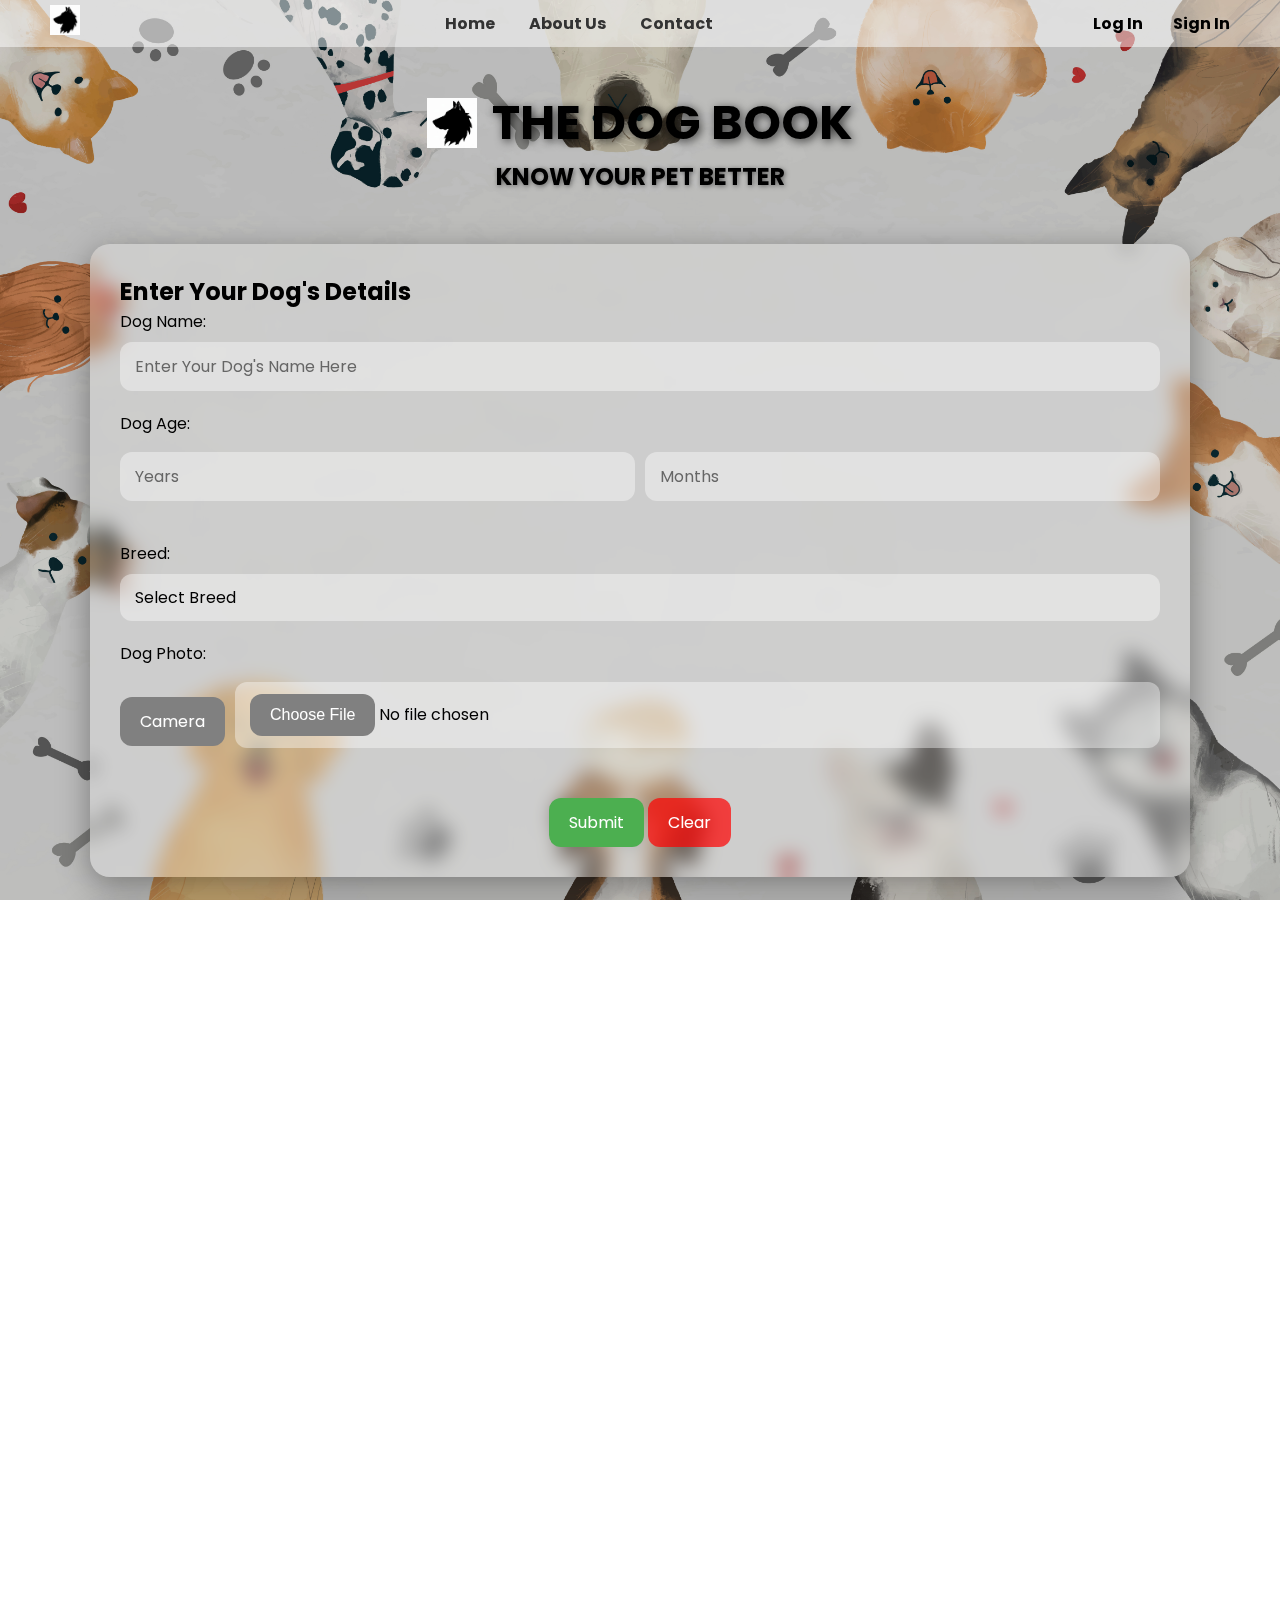
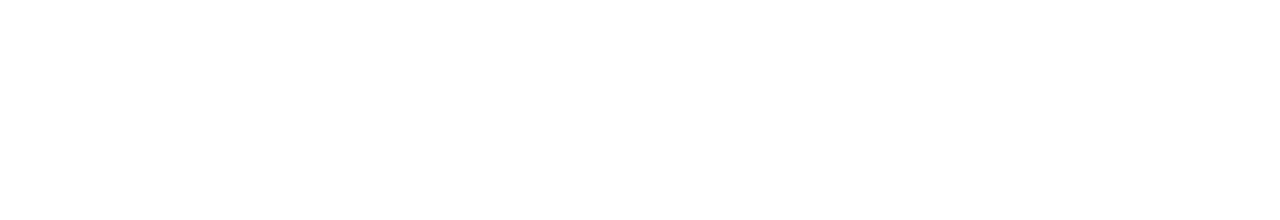
<file: index.html>
<!DOCTYPE html>
<html lang="en">
<head>
  <!-- Google tag (gtag.js) -->
  <script async src="https://www.googletagmanager.com/gtag/js?id=G-PM35P4VWZG"></script>
  <script>
    window.dataLayer = window.dataLayer || [];
    function gtag(){dataLayer.push(arguments);}
    gtag('js', new Date());

    gtag('config', 'G-PM35P4VWZG');
  </script>
  <meta charset="UTF-8">
  <meta name="viewport" content="width=device-width, initial-scale=1.0">
  <title>THE DOG BOOK - Know Your Pet Better</title>

  <!-- Favicon -->
  <link rel="icon" href="LOGO.png" type="image/png">



  <!-- Google Fonts -->
  <link rel="preconnect" href="https://fonts.googleapis.com">
  <link rel="preconnect" href="https://fonts.gstatic.com" crossorigin>
  <link href="https://fonts.googleapis.com/css2?family=Poppins:wght@400;600;700&display=swap" rel="stylesheet">

  <!-- Stylesheet -->
  <link rel="stylesheet" href="style.css">

  <!-- Google Sign-In -->
  <script src="https://accounts.google.com/gsi/client" async defer></script>


</head>

<body>
  <div id="background-slideshow"></div>

  <header>
    <!-- Left: Logo -->
    <div class="header-left">
      <img src="LOGO.png" alt="Logo">
    </div>

    <!-- Center: Navigation Links -->
    <div class="header-center">
      <a href="index.html">Home</a>
      <a href="#about">About Us</a>
      <a href="#contact">Contact</a>
    </div>

    <!-- Right: Sign In / Log In -->
    <div class="header-right">
      <a href="#" id="loginBtn">Log In</a>
      <a href="#" id="signupBtn">Sign In</a>
      <div id="user-info" style="display: none;">
          <span id="username-display"></span>
          <button id="logoutBtn" class="btn btn-logout">Logout</button>
      </div>
    </div>
  </header>

  
  

  <div class="container">
    <div class="title-container">
      <h1 class="title">
        <img src="LOGO.png" alt="The Dog Book Logo" class="logo">
        THE DOG BOOK
      </h1>
      <h2 class="subtitle">KNOW YOUR PET BETTER</h2>
    </div>

    <div class="glass-card">
      <h2>Enter Your Dog's Details</h2>
      <form id="dogForm">
        <!-- Dog Name -->
        <label for="Name">Dog Name:</label>
        <input type="text" id="Name" name="dogName" placeholder="Enter Your Dog's Name Here" required>

        <!-- Dog Age -->
        <label>Dog Age:</label>
        <div class="age-inputs">
          <input type="number" id="AgeYears" name="ageYears" placeholder="Years" min="0">
          <input type="number" id="AgeMonths" name="ageMonths" placeholder="Months" min="0" max="11">
        </div>

        <!-- Dog Breed -->
        <label for="dogBreed">Breed:</label>
        <select id="dogBreed" name="dogBreed" required>
          <option value="">Select Breed</option>
          <option value="Labrador Retriever">Labrador Retriever</option>
          <option value="German Shepherd">German Shepherd</option>
          <option value="Golden Retriever">Golden Retriever</option>
          <option value="Poodle">Poodle</option>
          <option value="Bulldog">Bulldog</option>
          <option value="Pomeranian">Pomeranian</option>
          <option value="Beagle">Beagle</option>
          <option value="Dachshund">Dachshund</option>
          <option value="Rottweiler">Rottweiler</option>
          <option value="Doberman Pinscher">Doberman Pinscher</option>
          <option value="Boxer">Boxer</option>
          <option value="Indian Spitz">Indian Spitz</option>
          <option value="Shih Tzu">Shih Tzu</option>
          <option value="Cocker Spaniel">Cocker Spaniel</option>
          <option value="Pug">Pug</option>
        </select>

        <!-- Dog Photo -->
        <label for="dogImage">Dog Photo:</label>
        <div class="file-input-container">
          <button type="button" id="cameraButton" type="button">Camera</button>
          <input type="file" id="dogImage" name="dogImage" accept="image/*">
        </div>

        <!-- Camera Feed -->
        <video id="cameraFeed" autoplay style="display:none;"></video>
        <button type="button" id="captureButton" style="display:none;">Capture</button>

        <!-- Submit and Clear Buttons -->
        <div class="submit-btn-container">
          <button type="submit" class="submit-btn">Submit</button>
          <button type="reset" class="clear-btn">Clear</button>
        </div>
      </form>
    </div>

    <div class="faq-ad-container">
      <!-- FAQ Section -->
      <div class="glass-card faq-card">
        <h3>FAQ</h3>
        <ul class="faq-list">
          <li>
            <div class="faq-question">
              <span class="triangle">&#9662;</span>
              How accurate is the identification?
            </div>
            <div class="faq-answer">
              It's a sample demo; backend AI needed for real identification. 
              <a href="result.html">See Sample Result</a>
            </div>
          </li>
          <li>
            <div class="faq-question">
              <span class="triangle">&#9662;</span>
              Are medication doses exact?
            </div>
            <div class="faq-answer">No. Always consult your vet.</div>
          </li>
          <li>
            <div class="faq-question">
              <span class="triangle">&#9662;</span>
              Can I edit breed info later?
            </div>
            <div class="faq-answer">Yes, the backend/database will manage real data.</div>
          </li>
        </ul>
      </div>

      <!-- Ad Section -->
      <div class="glass-card ad-card">
        <h3>Advertisement</h3>
        <div class="ad-placeholder">Demo Advertisement</div>
      </div>
    </div>
  </div>

  <!-- JavaScript -->
  <script src="script.js"></script>
  <script src="auth.js"></script>

  <div id="loginModal" class="modal">
    <div class="modal-content">
      <span class="close-btn">&times;</span>
      <h2>Login</h2>
      <form id="loginForm">
        <input type="email" id="loginEmail" placeholder="Email" required>
        <input type="password" id="loginPassword" placeholder="Password" required>
        <button type="submit" class="btn">Login</button>
      </form>
      <div class="social-login">
        <p>Or login with:</p>
        <div id="g_id_onload"
             data-client_id="734776653203-1bb6papej7gvdpvi9bk9c3in64u3llmk.apps.googleusercontent.com"
             data-callback="handleGoogleSignIn"
             data-auto_prompt="false">
        </div>
        <div class="g_id_signin"
             data-type="standard"
             data-shape="rectangular"
             data-theme="outline"
             data-text="continue_with"
             data-size="large"
             data-logo_alignment="left">
        </div>
      </div>

      </div>
    </div>
  </div>

  <div id="signupModal" class="modal">
    <div class="modal-content">
      <span class="close-btn">&times;</span>
      <h2>Sign Up</h2>
      <form id="signupForm">
        <input type="text" id="signupName" placeholder="Name" required>
        <input type="email" id="signupEmail" placeholder="Email" required>
        <input type="password" id="signupPassword" placeholder="Password" required>
        <button type="submit" class="btn">Sign Up</button>
      </form>
      <div class="social-login">
        <p>Or sign up with:</p>
        <div class="g_id_signin"
             data-type="standard"
             data-shape="rectangular"
             data-theme="outline"
             data-text="continue_with"
             data-size="large"
             data-logo_alignment="left">
        </div>
      </div>

    </div>
  </div>

  <div id="about" class="container">
    <div class="glass-card">
      <h2>About Us</h2>
<p>Welcome to <strong>The Dog Book</strong> — your one-stop destination to know your pet better!</p>

<p>We’re passionate pet lovers dedicated to helping you understand your furry friend’s needs — from food and health tips to breed insights and training advice. Whether you're a new pet parent or an experienced one, we make it easier to keep your pet happy and healthy.</p>

<p>Our goal is simple — to build a community where knowledge meets care. 🐶❤️</p>
    </div>
  </div>

  <div id="contact" class="container">
    <div class="glass-card">
      <h2>Contact Us</h2>
      <p style="text-align: center;">For any inquiries, please reach out to us at:</p>
      <p style="text-align: center; margin-top: 10px;"><a href="mailto:contact.thedogbook@gmail.com" style="color: black; font-weight: bold; font-size: 1.1rem;">contact.thedogbook@gmail.com</a></p>
    </div>
  </div>

  <footer class="main-footer">
    <div class="container">
      <p>&copy; 2025 THE DOG BOOK. All Rights Reserved.</p>
      <div class="footer-links">
        <a href="#">Privacy Policy</a> |
        <a href="#">Terms of Service</a>
      </div>
    </div>
  </footer>
</body>
</html>
</file>
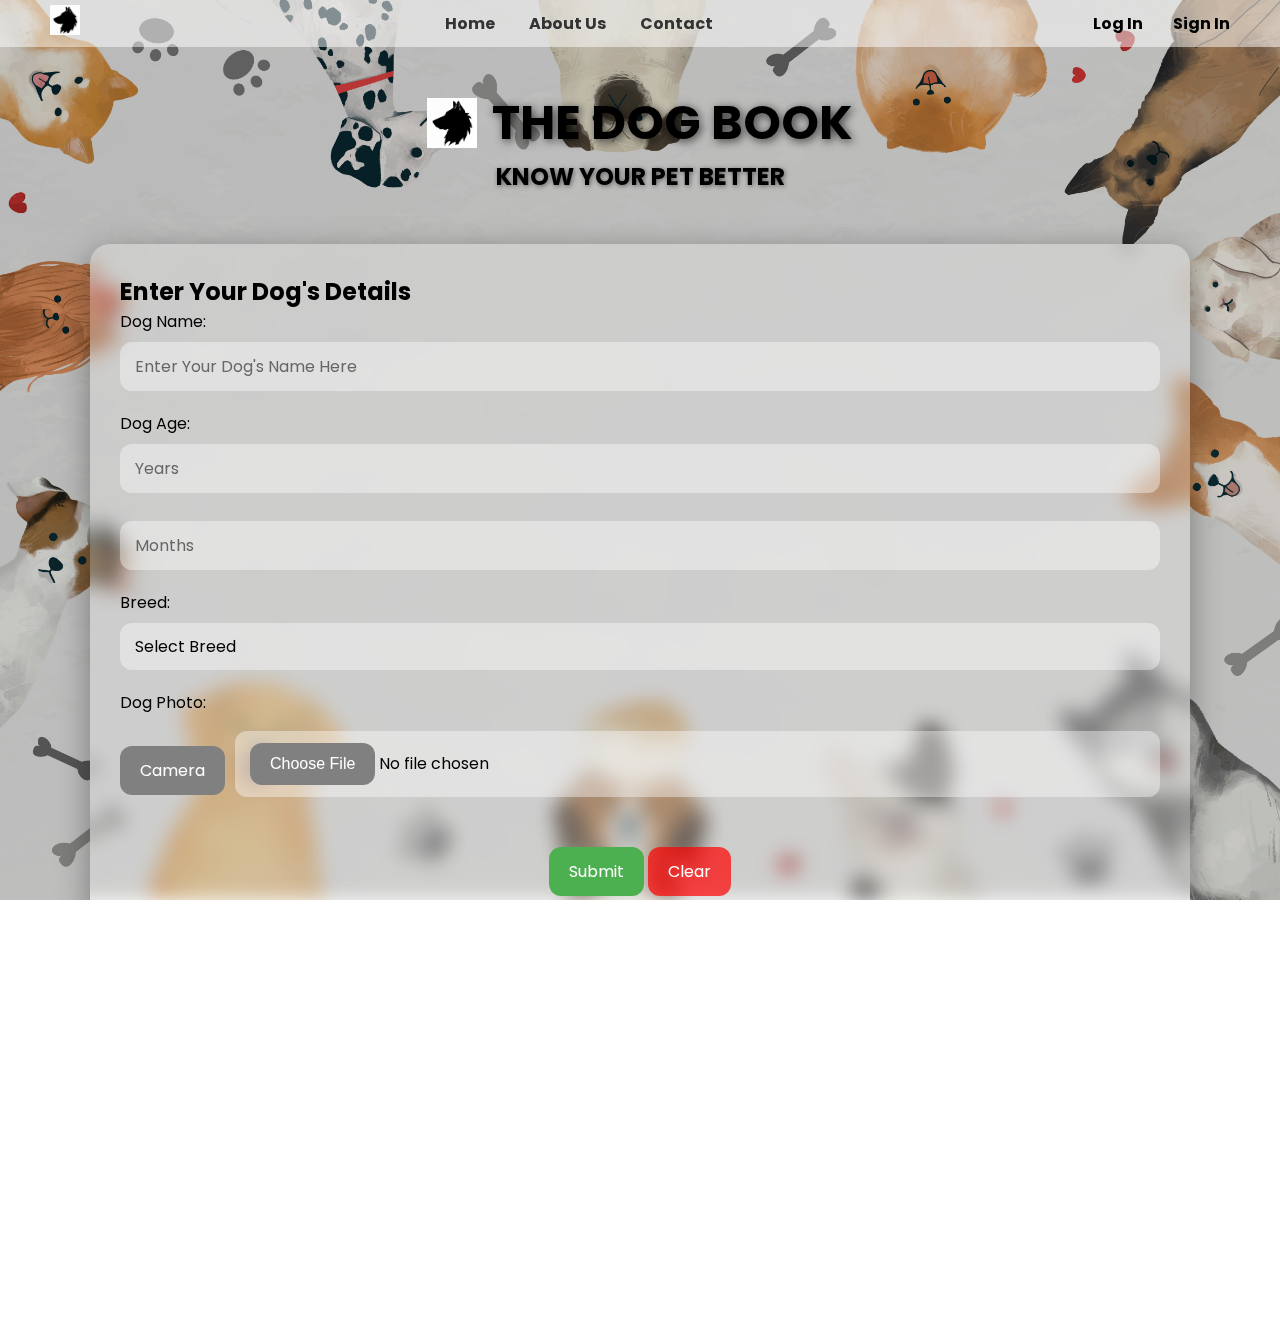
<file: The Dog Book/index.html>
<!DOCTYPE html>
<html lang="en">
<head>
  <meta charset="UTF-8">
  <meta name="viewport" content="width=device-width, initial-scale=1.0">
  <title>THE DOG BOOK - Know Your Pet Better</title>

  <!-- Favicon -->
  <link rel="icon" href="LOGO.png" type="image/png">

  <!-- Google Fonts -->
  <link rel="preconnect" href="https://fonts.googleapis.com">
  <link rel="preconnect" href="https://fonts.gstatic.com" crossorigin>
  <link href="https://fonts.googleapis.com/css2?family=Poppins:wght@400;600;700&display=swap" rel="stylesheet">

  <!-- Stylesheet -->
  <link rel="stylesheet" href="style.css">
</head>

<body>
  <div id="background-slideshow"></div>

  <header>
    <!-- Left: Logo -->
    <div class="header-left">
      <img src="LOGO.png" alt="Logo">
    </div>

    <!-- Center: Navigation Links -->
    <div class="header-center">
      <a href="index.html">Home</a>
      <a href="#about">About Us</a>
      <a href="#contact">Contact</a>
    </div>

    <!-- Right: Sign In / Log In -->
    <div class="header-right">
      <a href="#" id="loginBtn">Log In</a>
      <a href="#" id="signupBtn">Sign In</a>
      <div id="user-info" style="display: none;">
          <span id="username-display"></span>
          <button id="logoutBtn" class="btn btn-logout">Logout</button>
      </div>
    </div>
  </header>

  
  

  <div class="container">
    <div class="title-container">
      <h1 class="title">
        <img src="LOGO.png" alt="The Dog Book Logo" class="logo">
        THE DOG BOOK
      </h1>
      <h2 class="subtitle">KNOW YOUR PET BETTER</h2>
    </div>

    <div class="glass-card">
      <h2>Enter Your Dog's Details</h2>
      <form id="dogForm">
        <!-- Dog Name -->
        <label for="Name">Dog Name:</label>
        <input type="text" id="Name" name="dogName" placeholder="Enter Your Dog's Name Here" required>

        <!-- Dog Age -->
        <label>Dog Age:</label>
        <div class="age-inputs">
          <input type="number" id="AgeYears" name="ageYears" placeholder="Years" min="0">
          <input type="number" id="AgeMonths" name="ageMonths" placeholder="Months" min="0" max="11">
        </div>

        <!-- Dog Breed -->
        <label for="dogBreed">Breed:</label>
        <select id="dogBreed" name="dogBreed" required>
          <option value="">Select Breed</option>
          <option value="Labrador Retriever">Labrador Retriever</option>
          <option value="German Shepherd">German Shepherd</option>
          <option value="Golden Retriever">Golden Retriever</option>
          <option value="Poodle">Poodle</option>
          <option value="Bulldog">Bulldog</option>
          <option value="Pomeranian">Pomeranian</option>
          <option value="Beagle">Beagle</option>
          <option value="Dachshund">Dachshund</option>
          <option value="Rottweiler">Rottweiler</option>
          <option value="Doberman Pinscher">Doberman Pinscher</option>
          <option value="Boxer">Boxer</option>
          <option value="Indian Spitz">Indian Spitz</option>
          <option value="Shih Tzu">Shih Tzu</option>
          <option value="Cocker Spaniel">Cocker Spaniel</option>
          <option value="Pug">Pug</option>
        </select>

        <!-- Dog Photo -->
        <label for="dogImage">Dog Photo:</label>
        <div class="file-input-container">
          <button type="button" id="cameraButton" type="button">Camera</button>
          <input type="file" id="dogImage" name="dogImage" accept="image/*">
        </div>

        <!-- Camera Feed -->
        <video id="cameraFeed" autoplay style="display:none;"></video>
        <button type="button" id="captureButton" style="display:none;">Capture</button>

        <!-- Submit and Clear Buttons -->
        <div class="submit-btn-container">
          <button type="submit" class="submit-btn">Submit</button>
          <button type="reset" class="clear-btn">Clear</button>
        </div>
      </form>
    </div>

    <div class="faq-ad-container">
      <!-- FAQ Section -->
      <div class="glass-card faq-card">
        <h3>FAQ</h3>
        <ul class="faq-list">
          <li>
            <div class="faq-question">
              <span class="triangle">&#9662;</span>
              How accurate is the identification?
            </div>
            <div class="faq-answer">
              It's a sample demo; backend AI needed for real identification. 
              <a href="result.html">See Sample Result</a>
            </div>
          </li>
          <li>
            <div class="faq-question">
              <span class="triangle">&#9662;</span>
              Are medication doses exact?
            </div>
            <div class="faq-answer">No. Always consult your vet.</div>
          </li>
          <li>
            <div class="faq-question">
              <span class="triangle">&#9662;</span>
              Can I edit breed info later?
            </div>
            <div class="faq-answer">Yes, the backend/database will manage real data.</div>
          </li>
        </ul>
      </div>

      <!-- Ad Section -->
      <div class="glass-card ad-card">
        <h3>Advertisement</h3>
        <div class="ad-placeholder">Demo Advertisement</div>
      </div>
    </div>
  </div>

  <!-- JavaScript -->
  <script src="script.js"></script>
  <script src="auth.js"></script>

  <div id="loginModal" class="modal">
    <div class="modal-content">
      <span class="close-btn">&times;</span>
      <h2>Login</h2>
      <form id="loginForm">
        <input type="email" id="loginEmail" placeholder="Email" required>
        <input type="password" id="loginPassword" placeholder="Password" required>
        <button type="submit" class="btn">Login</button>
      </form>
      <div class="social-login">
          <a href="https://accounts.google.com/signin" class="social-icon"><img src="glogo.png" alt="Google"></a>
          <a href="#" class="social-icon"><img src="flogo.svg" alt="Facebook"></a>
        </div>
      </div>
    </div>
  </div>

  <div id="signupModal" class="modal">
    <div class="modal-content">
      <span class="close-btn">&times;</span>
      <h2>Sign Up</h2>
      <form id="signupForm">
        <input type="text" id="signupName" placeholder="Name" required>
        <input type="email" id="signupEmail" placeholder="Email" required>
        <input type="password" id="signupPassword" placeholder="Password" required>
        <button type="submit" class="btn">Sign Up</button>
      </form>
      <div class="social-login">
        <p>Or sign up with:</p>
        <div class="social-icons">
          <a href="https://accounts.google.com/signin" class="social-icon"><img src="glogo.png" alt="Google"></a>
          <a href="#" class="social-icon"><img src="flogo.svg" alt="Facebook"></a>
        </div>
      </div>
    </div>
  </div>

  <footer class="main-footer">
    <div class="container">
      <p>&copy; 2025 THE DOG BOOK. All Rights Reserved.</p>
      <div class="footer-links">
        <a href="#">Privacy Policy</a> |
        <a href="#">Terms of Service</a>
      </div>
    </div>
  </footer>
</body>
</html>
</file>
<file: style.css>
/* Reset some default styles */
* {
  margin: 0;
  padding: 0;
  box-sizing: border-box;
  font-family: 'Poppins', sans-serif;
}

body, html {
  height: 100%;
  overflow-x: hidden;
}

header {
  display: flex;
  justify-content: space-between;
  align-items: center;
  padding: 5px 50px;
  background-color: rgba(255, 255, 255, 0.5);
  box-shadow: none;
}

/* Left section: Logo */
.header-left img {
  height: 30px;
  width: auto;
}

/* Middle section: Menu links */
.header-center a {
  margin: 0 15px;
  text-decoration: none;
  color: #333;
  font-weight: bold;
  transition: color 0.2s;
}

.header-center a:hover {
  color: #007BFF;
}

.header-right {
  display: flex;
  align-items: center;
}

.header-right a {
  margin-left: 15px;
  text-decoration: none;
  color: black;
  font-weight: bold;
  transition: color 0.2s;
}

.header-right a:first-child {
  margin-right: 15px;
}

#user-info {
  display: flex;
  align-items: center;
}

#username-display {
  margin-right: 15px;
}

/* Responsive adjustments */
@media (max-width: 768px) {
  header {
    flex-direction: column;
    padding: 15px 20px;
  }

  .header-center {
    margin: 10px 0;
    display: flex;
    flex-wrap: wrap;
    justify-content: center;
  }

  .header-center a {
    margin: 5px 10px;
  }

  .header-right {
    margin-top: 10px;
  }

  .container {
    width: 95%;
    padding: 20px 0;
  }

  .title {
    font-size: 2.2rem;
    flex-direction: column;
  }

  .logo {
    margin-right: 0;
    margin-bottom: 10px;
  }

  .subtitle {
    font-size: 1.2rem;
  }

  .glass-card {
    padding: 20px;
  }

  .age-inputs {
    flex-direction: column;
    gap: 15px;
  }

  .file-input-container {
    flex-direction: column;
    align-items: stretch;
  }

  .file-input-container button {
    width: 100%;
  }

  .faq-ad-container {
    flex-direction: column;
  }

  .faq-card, .ad-card {
    width: 100%;
  }

  .modal-content {
    width: 90%;
    margin: 25% auto;
    padding: 20px;
  }
}

@media (max-width: 480px) {
  .title {
    font-size: 1.8rem;
  }

  .subtitle {
    font-size: 1rem;
  }

  .header-center a {
    font-size: 0.9rem;
  }

  .submit-btn-container {
    display: flex;
    flex-direction: column;
    gap: 10px;
  }
}

/* Background slideshow container */
#background-slideshow {
  position: fixed;
  top: 0;
  left: 0;
  width: 100%;
  height: 100%;
  z-index: -1;
  background-image: url('BACKGROUND.jpg');
  background-size: cover;
  background-position: center;
  filter: brightness(0.8);
}

/* Main container */
.container {
  width: 90%;
  max-width: 1100px;
  margin: 0 auto;
  padding: 40px 0;
  display: flex;
  flex-direction: column;
  gap: 30px;
}

/* Title */
.logo {
  width: 50px;
  height: 50px;
  margin-right: 15px;
}

.title-container {
  text-align: center;
  margin-bottom: 20px;
}

.subtitle {
  font-size: 1.5rem;
  color: black;
  text-shadow: 1px 1px 5px rgba(0,0,0,0.5);
}

.title {
  display: flex;
  align-items: center;
  justify-content: center;
  text-align: center;
  color: black;
  font-size: 3rem;
  margin-bottom: 0;
  text-shadow: 2px 2px 10px rgba(0,0,0,0.7);
}

/* Glassmorphism card */
.glass-card {
  background: rgba(255, 255, 255, 0.25);
  border-radius: 20px;
  backdrop-filter: blur(10px);
  -webkit-backdrop-filter: blur(10px);
  padding: 30px;
  color: #000;
  box-shadow: 0 8px 32px 0 rgba(0, 0, 0, 0.37);
  transition: transform 0.3s ease;
}

.glass-card:hover {
  transform: translateY(-10px);
}

/* File input */
input[type="file"]::-webkit-file-upload-button {
  background: #808080;
  color: #fff;
  padding: 12px 20px;
  border: none;
  border-radius: 12px;
  cursor: pointer;
  transition: 0.3s;
  font-size: 1rem;
}

.file-input-container {
  display: flex;
  align-items: center;
  gap: 10px;
  margin: 8px 0 20px 0;
}

/* Age Inputs */
.age-inputs {
  display: flex;
  gap: 10px;
  margin: 8px 0 20px 0;
}

.age-inputs input {
  margin: 0;
}

/* Form inputs */
input[type="text"], input[type="number"], select, input[type="file"], input[type="email"], input[type="password"] {
  width: 100%;
  padding: 12px 15px;
  margin: 8px 0 20px 0;
  border: none;
  border-radius: 12px;
  background: rgba(255, 255, 255, 0.4);
  color: #000;
  font-size: 1rem;
}

input::placeholder {
  color: #666;
}

select {
  appearance: none;
}

/* FAQ animation */
.faq-question.active .triangle {
  transform: rotate(180deg);
}

.triangle {
  display: inline-block;
  margin-right: 10px;
  transition: transform 0.3s ease;
}

/* Buttons */
button {
  padding: 12px 20px;
  border: none;
  border-radius: 12px;
  font-size: 1rem;
  cursor: pointer;
  transition: 0.3s;
}

.submit-btn-container {
  text-align: center;
}

.submit-btn {
  background: #4CAF50;
  color: #fff;
  margin-top: 10px;
}

.submit-btn:hover {
  background: #45a049;
}

.clear-btn {
  background: rgba(255, 0, 0, 0.7);
  color: #fff;
  margin-top: 10px;
}

.clear-btn:hover {
  background: rgba(255, 0, 0, 0.9);
}

#cameraButton {
  background: #808080;
  color: #fff;
  margin: 0;
}

#cameraButton:hover {
  background: #666666;
}

#cameraFeed {
  margin-top: 10px;
  border-radius: 12px;
}

#captureButton {
  background: rgba(255, 100, 0, 0.85);
  color: #fff;
  width: 100%;
}

#captureButton:hover {
  background: rgba(255, 120, 30, 0.9);
}

/* FAQ and Ad cards */
.faq-ad-container {
  display: flex;
  flex-direction: column;
  gap: 20px;
}

.faq-card, .ad-card {
  padding: 20px;
}

.faq-list {
  list-style: none;
}

.faq-question {
  cursor: pointer;
  font-weight: bold;
  padding-bottom: 10px;
  border-bottom: 1px solid rgba(255, 255, 255, 0.5);
}

.faq-answer {
  display: none;
  padding-top: 10px;
}

.faq-answer.active {
  display: block;
}

/* Responsive design */
@media (min-width: 768px) {
  .faq-ad-container {
    flex-direction: row;
    justify-content: space-between;
  }
  .faq-card, .ad-card {
    width: 48%;
  }
}

.footer-links a {
  color: white;
  text-decoration: none;
  margin: 0 10px;
}

.main-footer p {
  color: white;
}

/* Modal */
.modal {
  display: none;
  position: fixed;
  z-index: 1000;
  left: 0;
  top: 0;
  width: 100%;
  height: 100%;
  overflow: auto;
  background-color: rgba(0,0,0,0.6);
}

.modal-content {
  background: rgba(255, 255, 255, 0.25);
  backdrop-filter: blur(10px);
  -webkit-backdrop-filter: blur(10px);
  margin: 15% auto;
  padding: 30px;
  border: 1px solid rgba(255, 255, 255, 0.18);
  box-shadow: 0 8px 32px 0 rgba(0, 0, 0, 0.37);
  width: 80%;
  max-width: 400px;
  border-radius: 20px;
  position: relative;
  color: #fff;
}

.close-btn {
  color: #aaa;
  position: absolute;
  top: 10px;
  right: 20px;
  font-size: 28px;
  font-weight: bold;
  cursor: pointer;
}

.social-login {
  margin-top: 20px;
  text-align: center;
}

.social-login p {
  margin-bottom: 10px;
  color: #fff; /* Ensure text is white in glassy modal */
}

.social-icons {
  display: flex;
  justify-content: center;
  gap: 15px;
}

.social-icon img {
  width: 30px;
  height: 30px;
  border-radius: 50%;
  transition: transform 0.2s;
}

.social-icon img:hover {
  transform: scale(1.1);
}
</file>
<file: The Dog Book/style.css>
/* Reset some default styles */
* {
  margin: 0;
  padding: 0;
  box-sizing: border-box;
  font-family: 'Poppins', sans-serif;
}

body, html {
  height: 100%;
  overflow-x: hidden;
}

header {
  display: flex;
  justify-content: space-between;
  align-items: center;
  padding: 5px 50px;
  background-color: rgba(255, 255, 255, 0.5);
  box-shadow: none;
}

/* Left section: Logo */
.header-left img {
  height: 30px;
  width: auto;
}

/* Middle section: Menu links */
.header-center a {
  margin: 0 15px;
  text-decoration: none;
  color: #333;
  font-weight: bold;
  transition: color 0.2s;
}

.header-center a:hover {
  color: #007BFF;
}

.header-right {
  display: flex;
  align-items: center;
}

.header-right a {
  margin-left: 15px;
  text-decoration: none;
  color: black;
  font-weight: bold;
  transition: color 0.2s;
}

.header-right a:first-child {
  margin-right: 15px;
}

#user-info {
  display: flex;
  align-items: center;
}

#username-display {
  margin-right: 15px;
}

/* Responsive adjustments */
@media (max-width: 768px) {
  header {
    flex-direction: column;
    padding: 10px 20px;
  }
  .header-center, .header-right {
    margin: 5px 0;
  }
  .header-center a {
    margin: 0 10px;
  }
}

/* Background slideshow container */
#background-slideshow {
  position: fixed;
  top: 0;
  left: 0;
  width: 100%;
  height: 100%;
  z-index: -1;
  background-image: url('BACKGROUND.jpg');
  background-size: cover;
  background-position: center;
  filter: brightness(0.8);
}

/* Main container */
.container {
  width: 90%;
  max-width: 1100px;
  margin: 0 auto;
  padding: 40px 0;
  display: flex;
  flex-direction: column;
  gap: 30px;
}

/* Title */
.logo {
  width: 50px;
  height: 50px;
  margin-right: 15px;
}

.title-container {
  text-align: center;
  margin-bottom: 20px;
}

.subtitle {
  font-size: 1.5rem;
  color: black;
  text-shadow: 1px 1px 5px rgba(0,0,0,0.5);
}

.title {
  display: flex;
  align-items: center;
  justify-content: center;
  text-align: center;
  color: black;
  font-size: 3rem;
  margin-bottom: 0;
  text-shadow: 2px 2px 10px rgba(0,0,0,0.7);
}

/* Glassmorphism card */
.glass-card {
  background: rgba(255, 255, 255, 0.25);
  border-radius: 20px;
  backdrop-filter: blur(10px);
  -webkit-backdrop-filter: blur(10px);
  padding: 30px;
  color: #000;
  box-shadow: 0 8px 32px 0 rgba(0, 0, 0, 0.37);
  transition: transform 0.3s ease;
}

.glass-card:hover {
  transform: translateY(-10px);
}

/* File input */
input[type="file"]::-webkit-file-upload-button {
  background: #808080;
  color: #fff;
  padding: 12px 20px;
  border: none;
  border-radius: 12px;
  cursor: pointer;
  transition: 0.3s;
  font-size: 1rem;
}

.file-input-container {
  display: flex;
  align-items: center;
  gap: 10px;
  margin: 8px 0 20px 0;
}

/* Form inputs */
input[type="text"], input[type="number"], select, input[type="file"], input[type="email"], input[type="password"] {
  width: 100%;
  padding: 12px 15px;
  margin: 8px 0 20px 0;
  border: none;
  border-radius: 12px;
  background: rgba(255, 255, 255, 0.4);
  color: #000;
  font-size: 1rem;
}

input::placeholder {
  color: #666;
}

select {
  appearance: none;
}

/* FAQ animation */
.faq-question.active .triangle {
  transform: rotate(180deg);
}

.triangle {
  display: inline-block;
  margin-right: 10px;
  transition: transform 0.3s ease;
}

/* Buttons */
button {
  padding: 12px 20px;
  border: none;
  border-radius: 12px;
  font-size: 1rem;
  cursor: pointer;
  transition: 0.3s;
}

.submit-btn-container {
  text-align: center;
}

.submit-btn {
  background: #4CAF50;
  color: #fff;
  margin-top: 10px;
}

.submit-btn:hover {
  background: #45a049;
}

.clear-btn {
  background: rgba(255, 0, 0, 0.7);
  color: #fff;
  margin-top: 10px;
}

.clear-btn:hover {
  background: rgba(255, 0, 0, 0.9);
}

#cameraButton {
  background: #808080;
  color: #fff;
  margin: 0;
}

#cameraButton:hover {
  background: #666666;
}

#cameraFeed {
  margin-top: 10px;
  border-radius: 12px;
}

#captureButton {
  background: rgba(255, 100, 0, 0.85);
  color: #fff;
  width: 100%;
}

#captureButton:hover {
  background: rgba(255, 120, 30, 0.9);
}

/* FAQ and Ad cards */
.faq-ad-container {
  display: flex;
  flex-direction: column;
  gap: 20px;
}

.faq-card, .ad-card {
  padding: 20px;
}

.faq-list {
  list-style: none;
}

.faq-question {
  cursor: pointer;
  font-weight: bold;
  padding-bottom: 10px;
  border-bottom: 1px solid rgba(255, 255, 255, 0.5);
}

.faq-answer {
  display: none;
  padding-top: 10px;
}

.faq-answer.active {
  display: block;
}

/* Responsive design */
@media (min-width: 768px) {
  .faq-ad-container {
    flex-direction: row;
    justify-content: space-between;
  }
  .faq-card, .ad-card {
    width: 48%;
  }
}

.footer-links a {
  color: white;
  text-decoration: none;
  margin: 0 10px;
}

.main-footer p {
  color: white;
}

/* Modal */
.modal {
  display: none;
  position: fixed;
  z-index: 1000;
  left: 0;
  top: 0;
  width: 100%;
  height: 100%;
  overflow: auto;
  background-color: rgba(0,0,0,0.6);
}

.modal-content {
  background: rgba(255, 255, 255, 0.25);
  backdrop-filter: blur(10px);
  -webkit-backdrop-filter: blur(10px);
  margin: 15% auto;
  padding: 30px;
  border: 1px solid rgba(255, 255, 255, 0.18);
  box-shadow: 0 8px 32px 0 rgba(0, 0, 0, 0.37);
  width: 80%;
  max-width: 400px;
  border-radius: 20px;
  position: relative;
  color: #fff;
}

.close-btn {
  color: #aaa;
  position: absolute;
  top: 10px;
  right: 20px;
  font-size: 28px;
  font-weight: bold;
  cursor: pointer;
}

.social-login {
  margin-top: 20px;
  text-align: center;
}

.social-login p {
  margin-bottom: 10px;
  color: #fff; /* Ensure text is white in glassy modal */
}

.social-icons {
  display: flex;
  justify-content: center;
  gap: 15px;
}

.social-icon img {
  width: 30px;
  height: 30px;
  border-radius: 50%;
  transition: transform 0.2s;
}

.social-icon img:hover {
  transform: scale(1.1);
}
</file>
